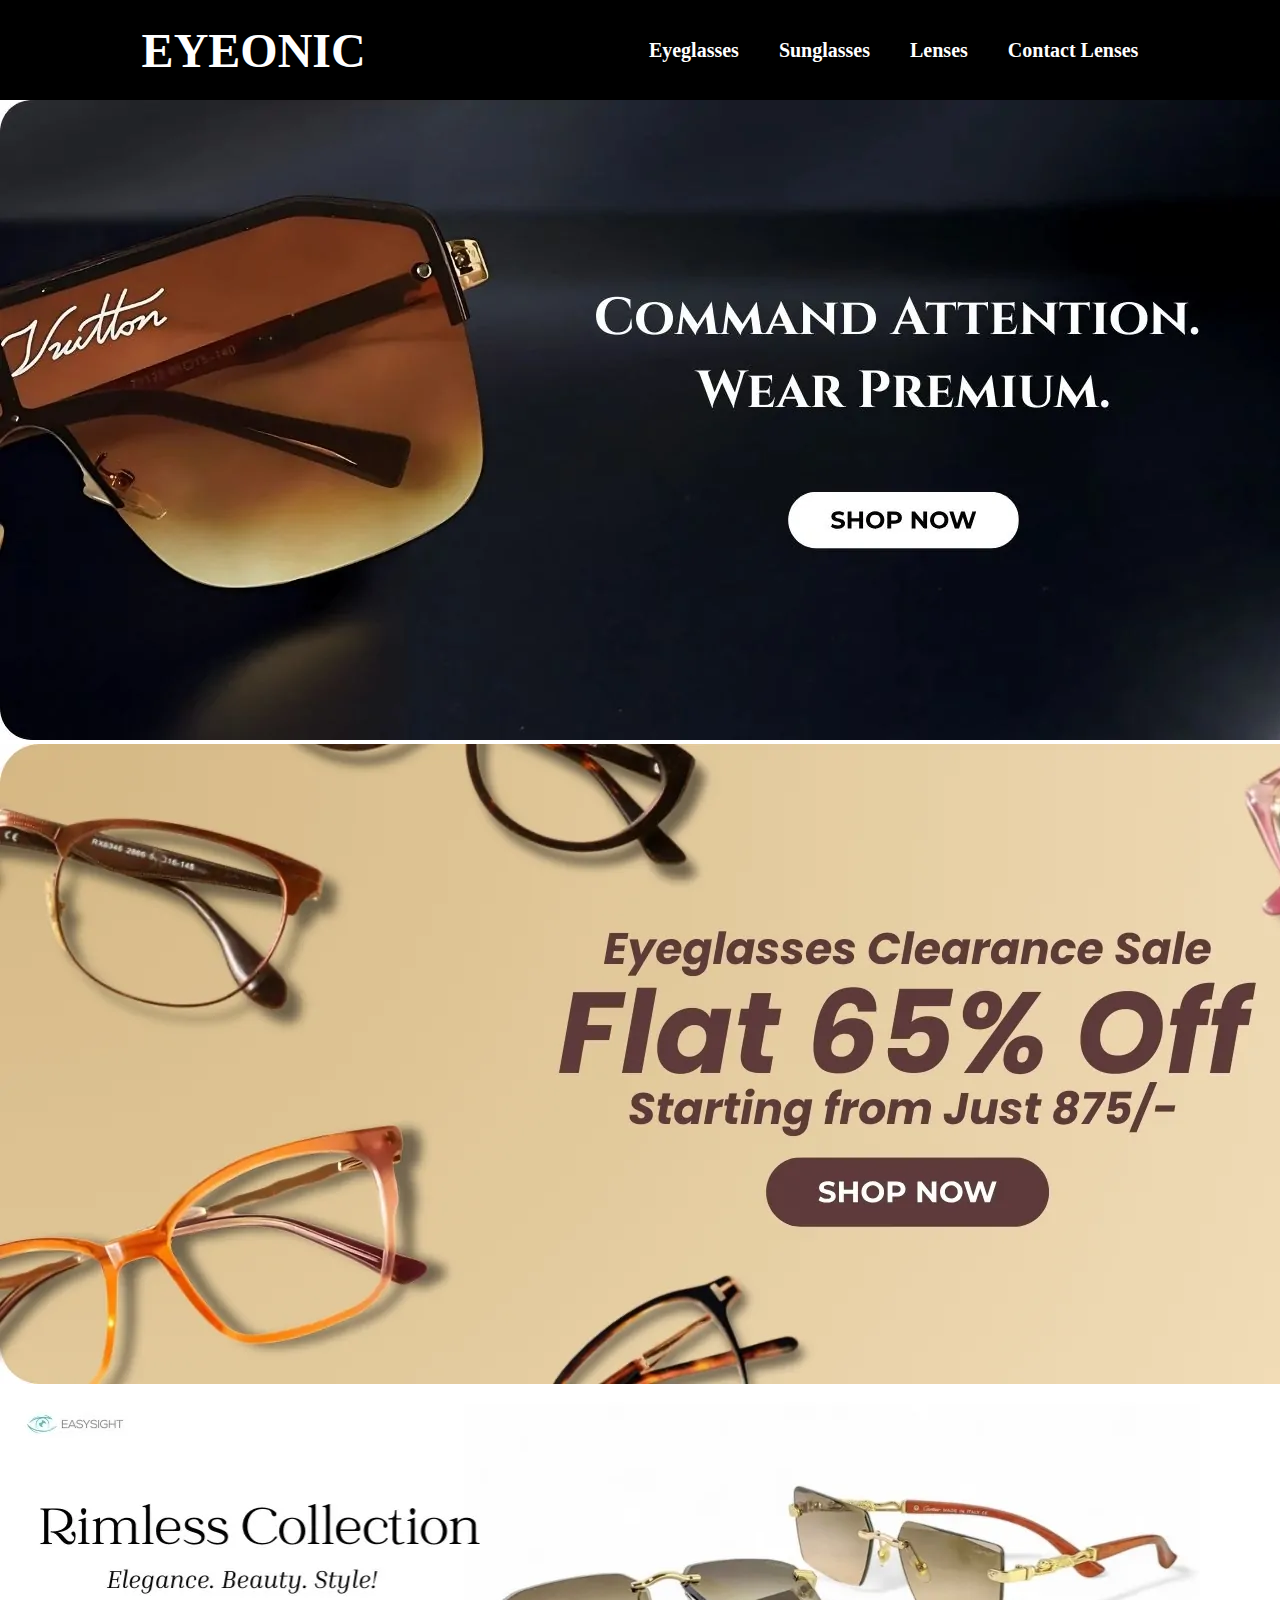
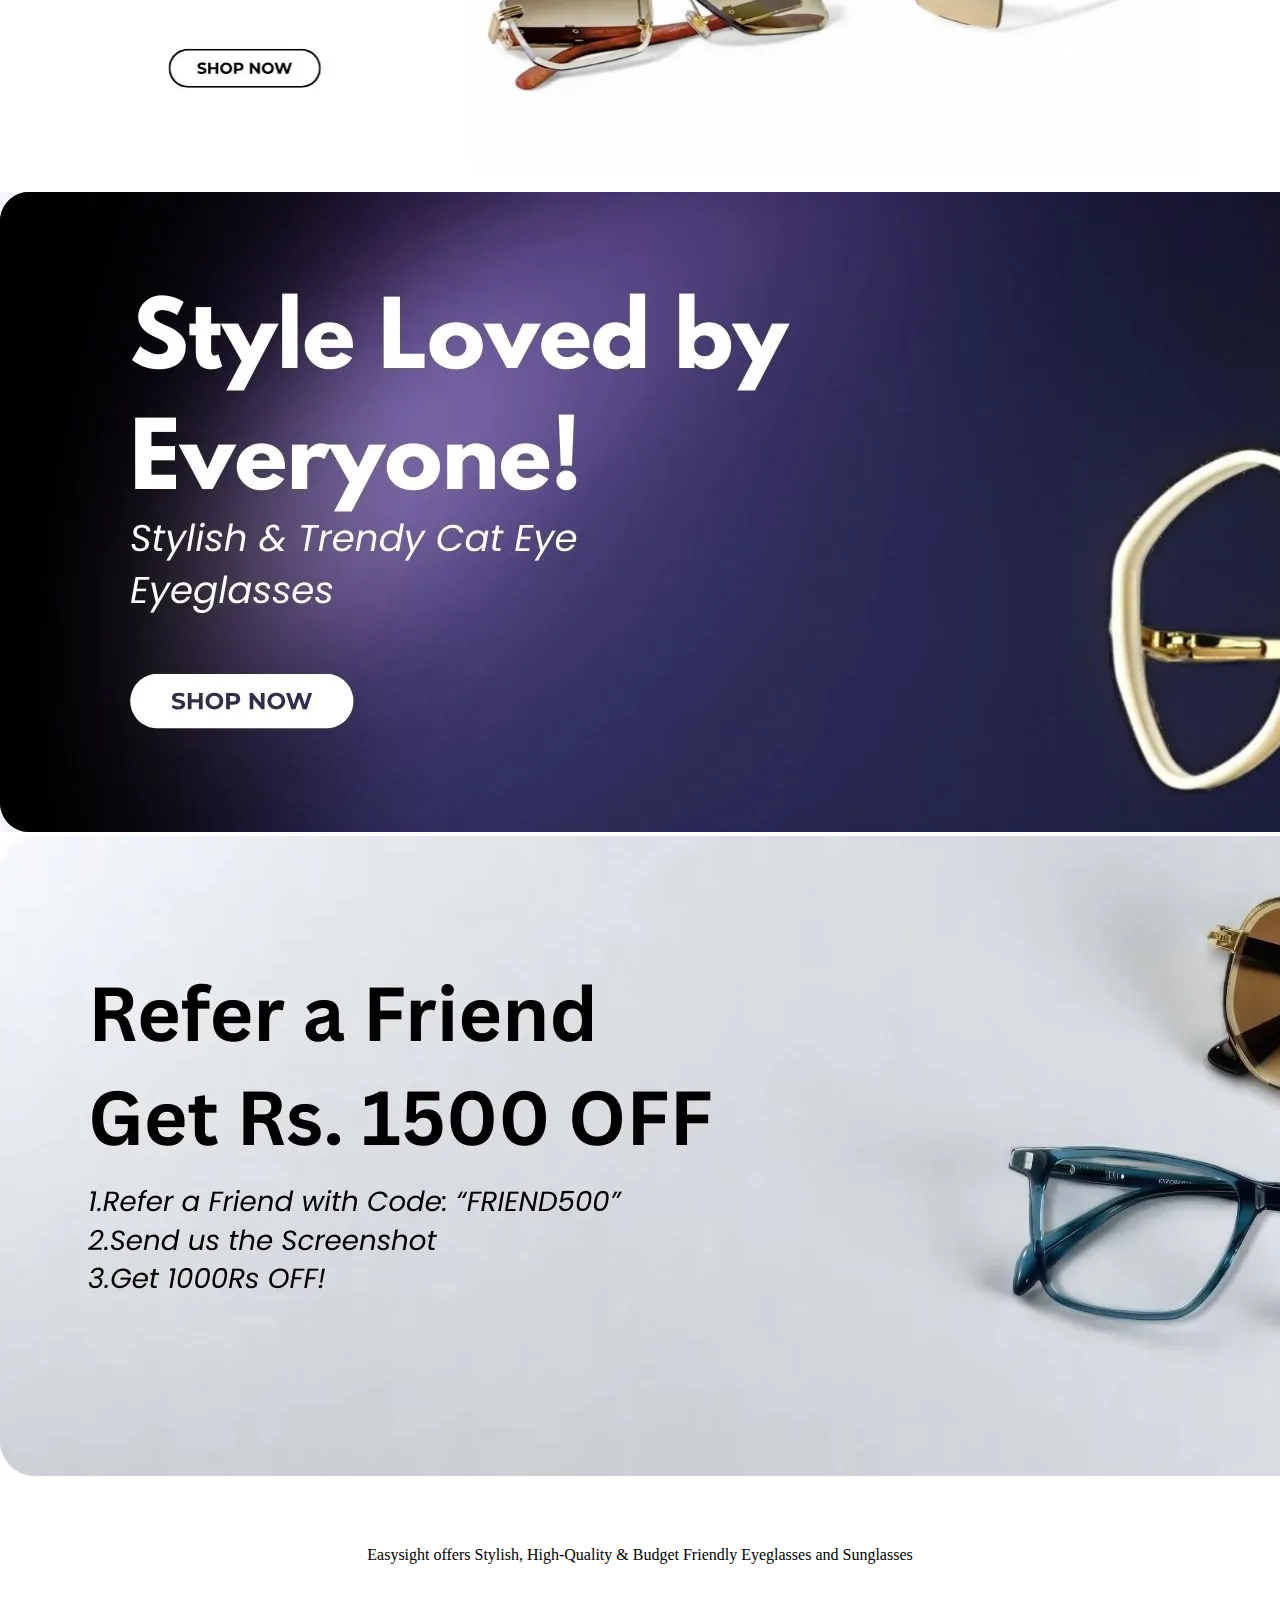
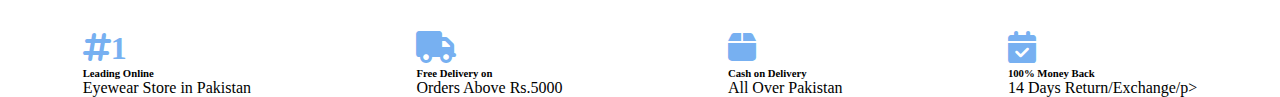
<file: index.html>
<!doctype html>
<html lang="en">
  <head>
    <meta charset="utf-8">
    <meta name="viewport" content="width=device-width, initial-scale=1">
    <title>Bootstrap demo</title>
    <link href="https://cdn.jsdelivr.net/npm/bootstrap@5.3.6/dist/css/bootstrap.min.css" rel="stylesheet" integrity="sha384-4Q6Gf2aSP4eDXB8Miphtr37CMZZQ5oXLH2yaXMJ2w8e2ZtHTl7GptT4jmndRuHDT" crossorigin="anonymous">
    <link rel="stylesheet" href="https://cdnjs.cloudflare.com/ajax/libs/font-awesome/6.7.2/css/all.min.css" integrity="sha512-Evv84Mr4kqVGRNSgIGL/F/aIDqQb7xQ2vcrdIwxfjThSH8CSR7PBEakCr51Ck+w+/U6swU2Im1vVX0SVk9ABhg==" crossorigin="anonymous" referrerpolicy="no-referrer" />
</head>
<style>
    * {
    margin: 0;
    padding: 0;
    box-sizing: border-box;
}

:root {
    --Primarycolor:black;
    --Secondarycolor: white;
    --font: "poppins", serif;;
}

header {
    display: flex;
    justify-content: space-around;
    background-color: var(--Primarycolor);
    color: rgb(255, 255, 255);
    font-family: var(--font);
    align-items: center;
    height: 100PX;
}

header h1 {
    font-size: 48px;
    /* padding: 35px 0px 35px 75px; */
}

nav {
    display: flex;
    align-items: center;
    /* padding-right: 120px; */
    
}
nav ul {
    display: flex;
    gap: 40px;
    align-items: center;
    
    
}

nav ul li {
    list-style: none;
}


nav ul li a {
    text-decoration: none;
    color: rgb(255, 255, 255);
    font-size: 20px;
    font-weight: 600;
    

}
    .slider{
        width: 100%;
        /* height: 250px; */
    }
    .slogan{
        height: 150px;
        width: 100%;
        display: flex;
        justify-content: center;
        align-items: center;
    }
    #carouselExampleSlidesOnly{
      transition: 0.1s ease-in-out;
    }
    .card-container{
      display: flex;
      justify-content: space-around;
    }
    .card-container h1{
      color: #77b0f1;
      font-weight: bolder;
    }
    
</style>
  <body>
     <header>
      <div class="logo">
        <h1>EYEONIC</h1>
      </div>
      <nav>
        <ul>
          <li><a href="#">Eyeglasses</a></li>
          <li><a href="#">Sunglasses</a></li>
          <li><a href="#">Lenses</a></li>
          <li><a href="#">Contact Lenses</a></li>
        </ul>
      </nav>
      </header>
    <div class="slider">
        <div id="carouselExampleSlidesOnly" class="carousel slide" data-bs-ride="carousel">
  <div class="carousel-inner">
    <div class="carousel-item active">
      <img src="image/Command-Attention.-Wear-Premium.jpg.webp" class="d-block w-100" alt="...">
    </div>
    <div class="carousel-item">
      <img src="image/Flat-65-Off-5.jpg.webp" class="d-block w-100" alt="...">
    </div>
    <div class="carousel-item">
      <img src="image/Untitled-design-13.jpg.webp" class="d-block w-100" alt="...">
    </div>
    <div class="carousel-item">
      <img src="image/wooden-Eyeglasses.jpg.webp" class="d-block w-100" alt="...">
    </div>
  </div>
    <div class="carousel-item">
      <img src="image/Refer-a.jpg.webp" class="d-block w-100" alt="...">
    </div>
  </div>
</div>
    </div>
    <div class="slogan">
        <p>Easysight offers Stylish, High-Quality & Budget Friendly Eyeglasses and Sunglasses</p>
    </div>
    <div class="card-container">
        <div class="card">
          <h1>
          <i class="fa-sharp fa-solid fa-hashtag"></i>1
          </h1>
          <h6>Leading Online</h6>
          <p>Eyewear Store in Pakistan</p>
        </div>
        <div class="card">
        <h1>
          <i class="fa-sharp fa-solid fa-truck"></i>
        </h1>
          <h6>Free Delivery on</h6>
          <p>Orders Above Rs.5000</p>
        </div>
        <div class="card">
          <h1>
          <i class="fa-sharp fa-solid fa-box"></i>
          </h1>
          <h6>Cash on Delivery</h6>
          <p>All Over Pakistan</p>
        </div>
        <div class="card">
          <h1>
          <i class="fa-sharp fa-solid fa-calendar-check"></i>
          </h1>
          <h6>100% Money Back</h6>
          <p>14 Days Return/Exchange/p>
        </div>
    </div>
    <script src="https://cdn.jsdelivr.net/npm/bootstrap@5.3.6/dist/js/bootstrap.bundle.min.js" integrity="sha384-j1CDi7MgGQ12Z7Qab0qlWQ/Qqz24Gc6BM0thvEMVjHnfYGF0rmFCozFSxQBxwHKO" crossorigin="anonymous"></script>
  </body>
</html>
</file>
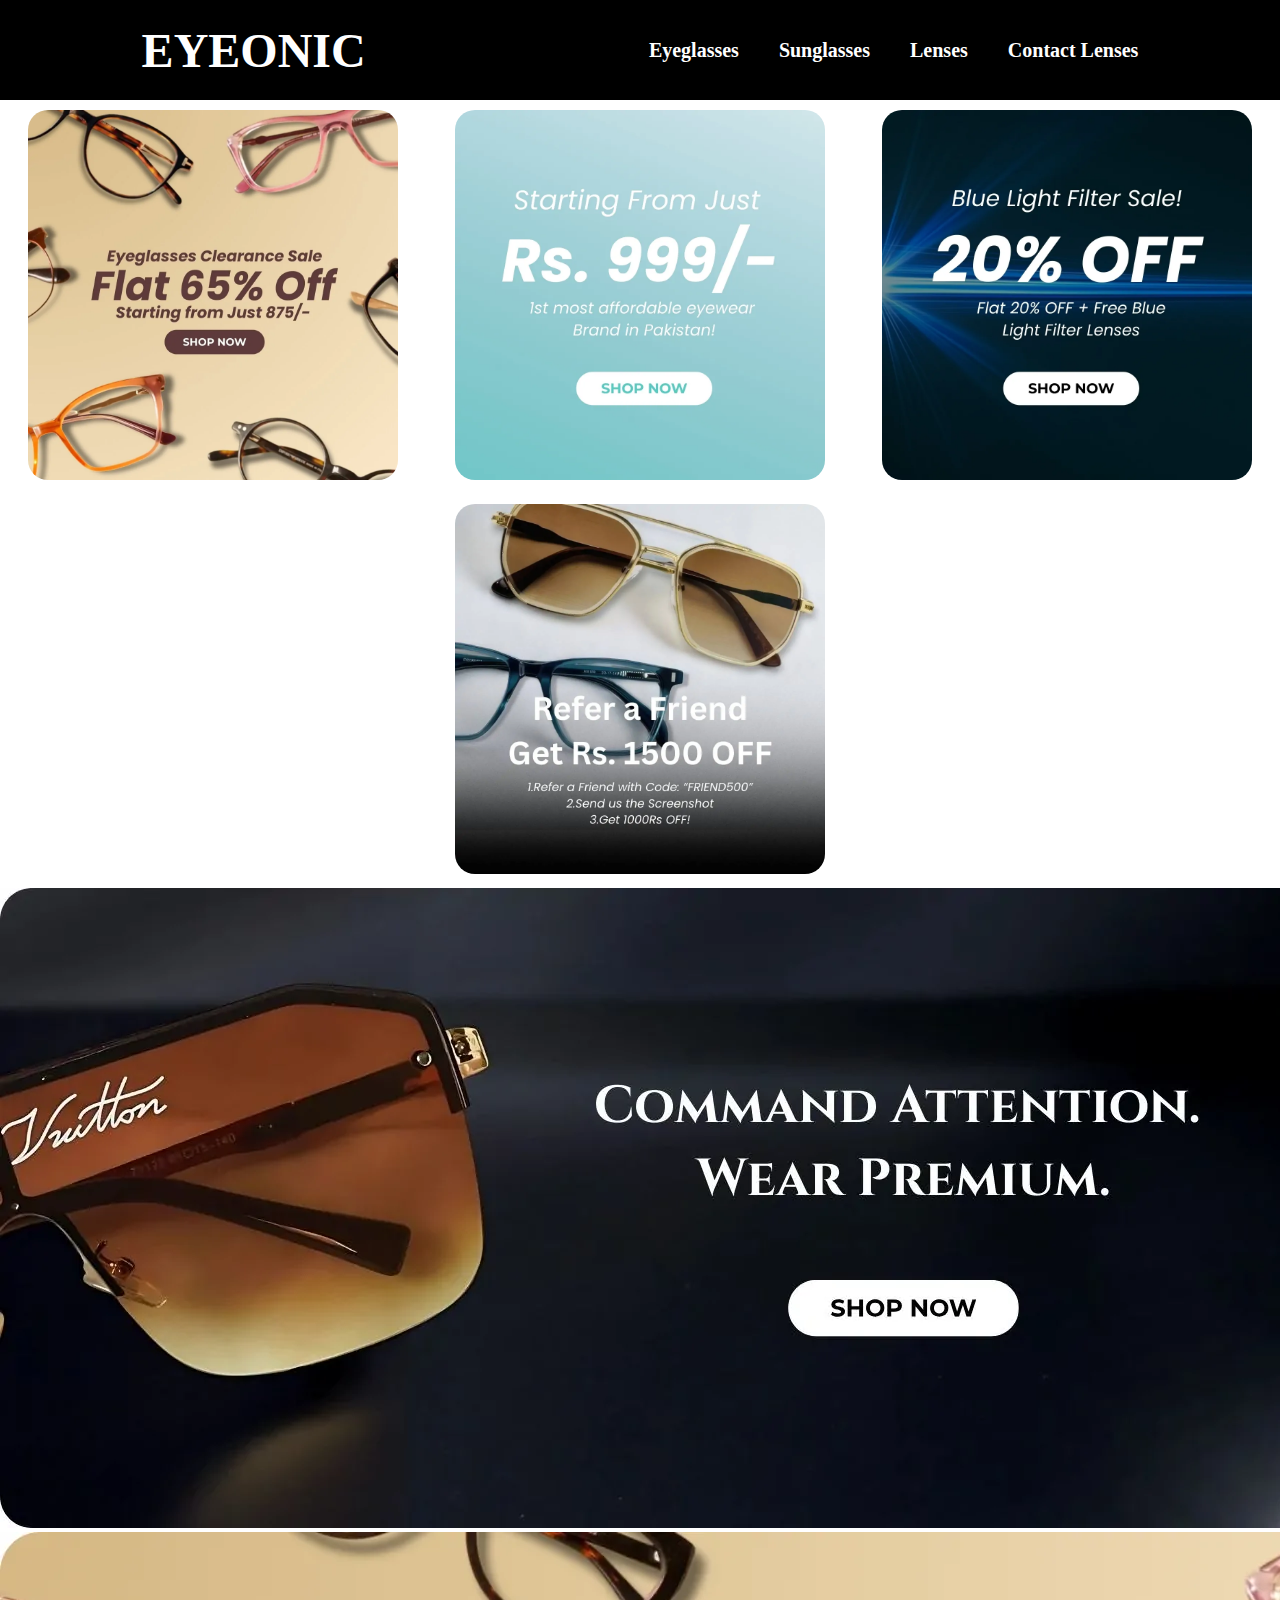
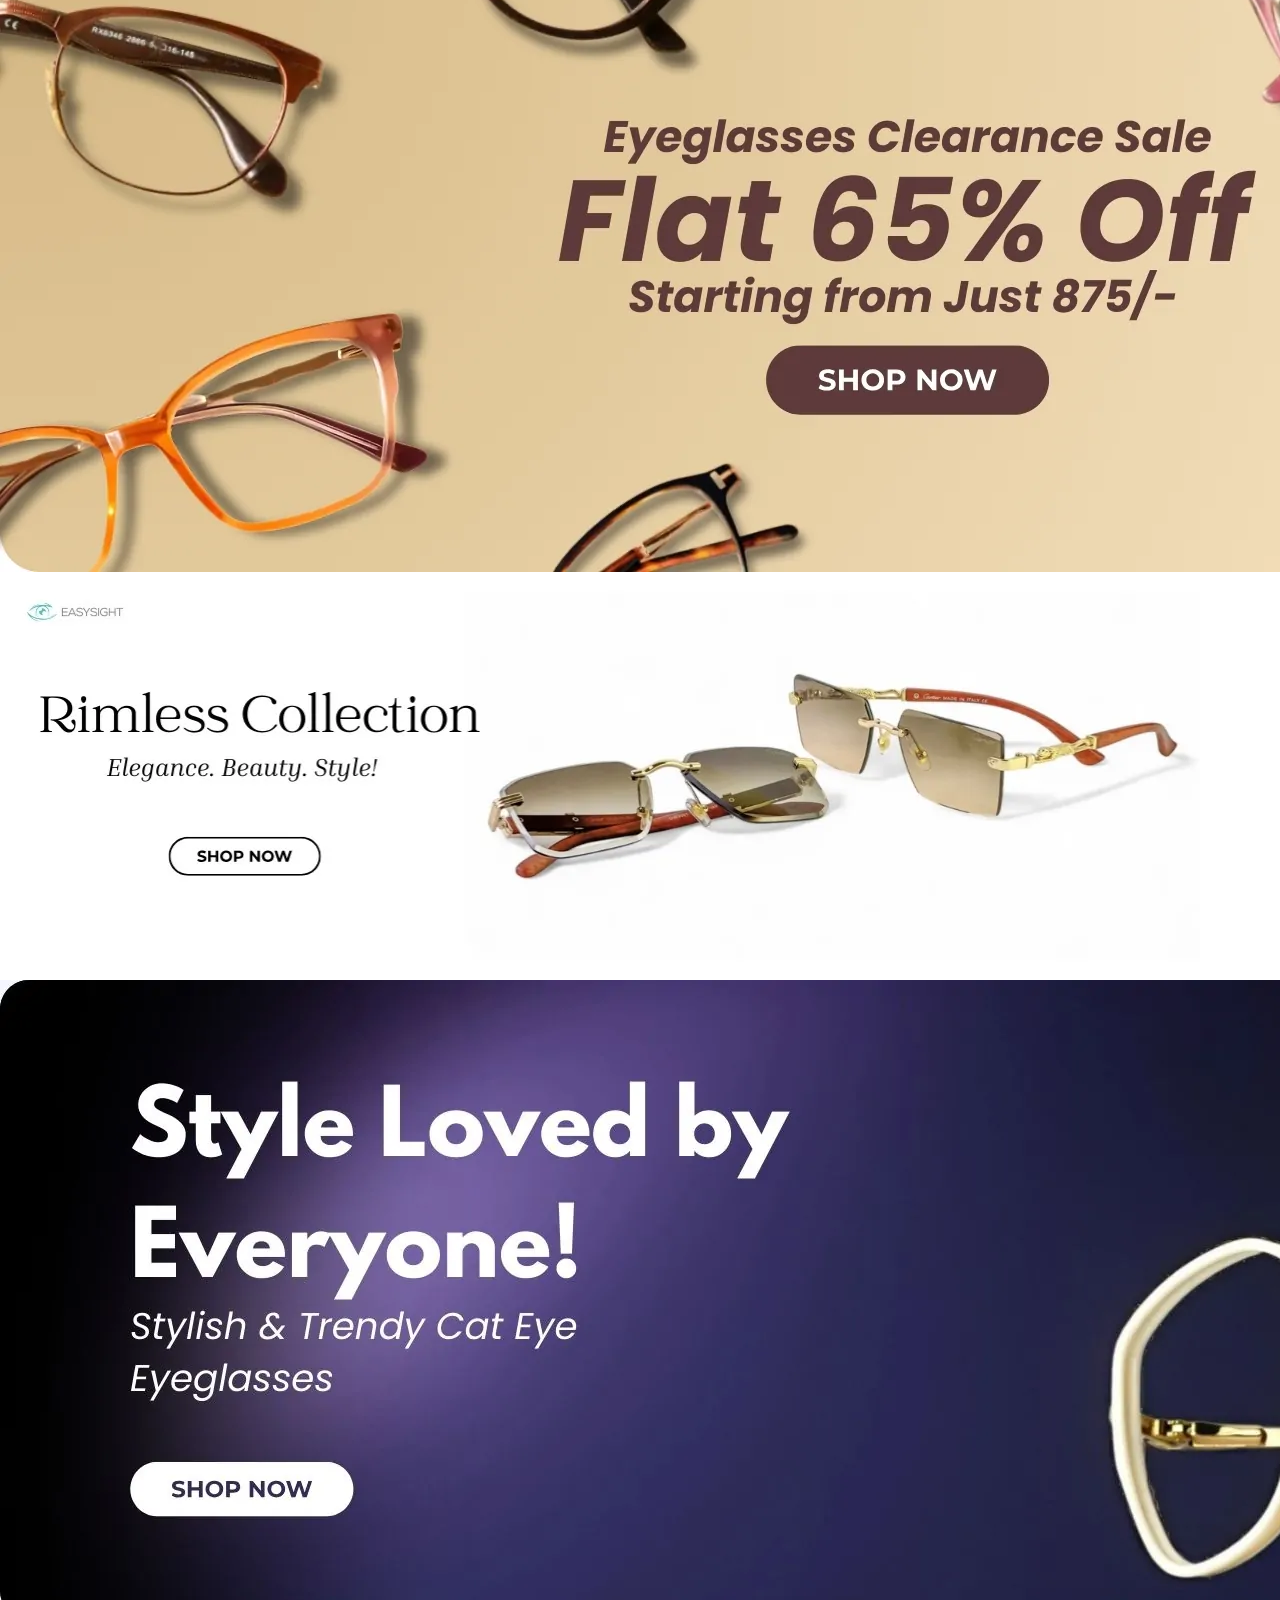
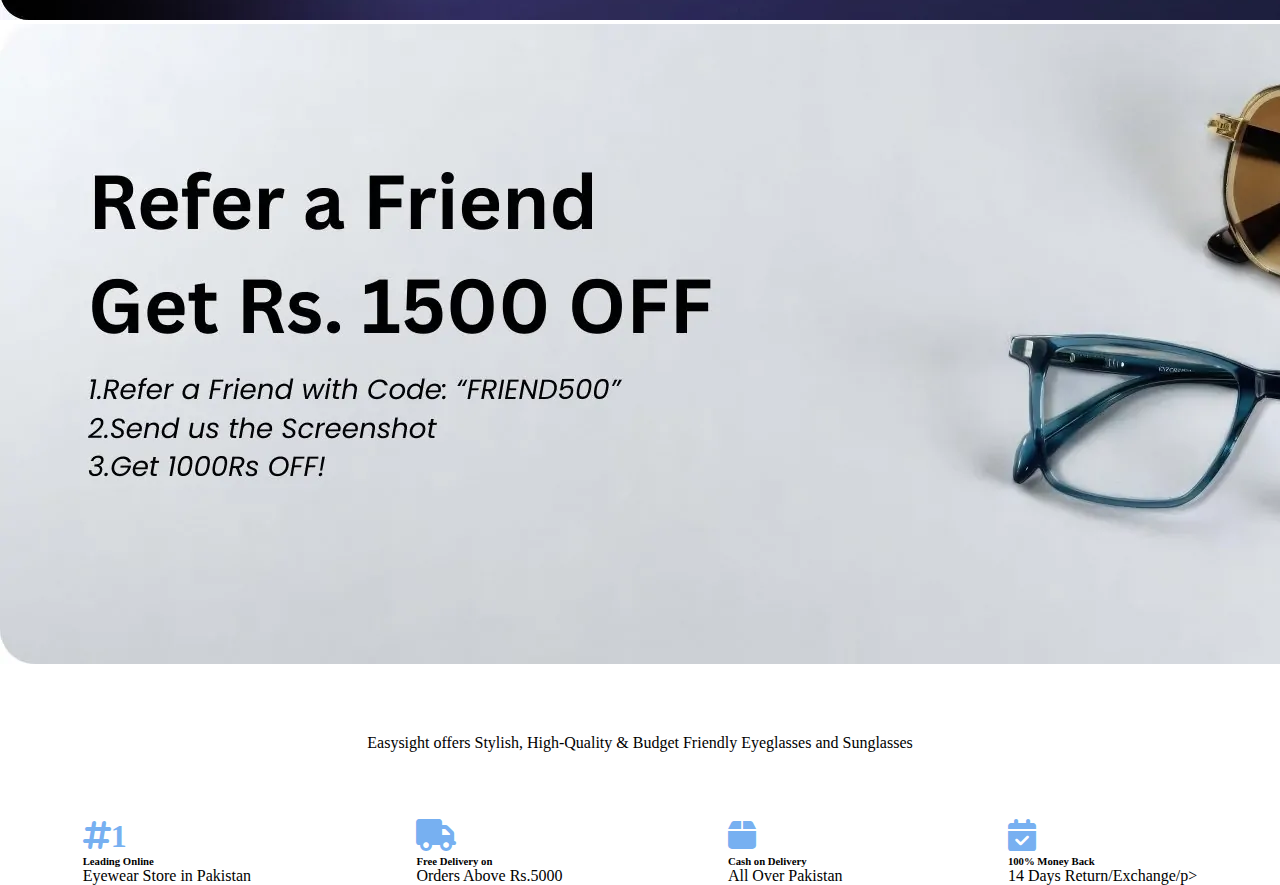
<file: project-n/index.html>
<!doctype html>
<html lang="en">
  <head>
    <meta charset="utf-8">
    <meta name="viewport" content="width=device-width, initial-scale=1">
    <title>Bootstrap demo</title>
    <link href="https://cdn.jsdelivr.net/npm/bootstrap@5.3.6/dist/css/bootstrap.min.css" rel="stylesheet" integrity="sha384-4Q6Gf2aSP4eDXB8Miphtr37CMZZQ5oXLH2yaXMJ2w8e2ZtHTl7GptT4jmndRuHDT" crossorigin="anonymous">
    <link rel="stylesheet" href="https://cdnjs.cloudflare.com/ajax/libs/font-awesome/6.7.2/css/all.min.css" integrity="sha512-Evv84Mr4kqVGRNSgIGL/F/aIDqQb7xQ2vcrdIwxfjThSH8CSR7PBEakCr51Ck+w+/U6swU2Im1vVX0SVk9ABhg==" crossorigin="anonymous" referrerpolicy="no-referrer" />
</head>
<style>
    * {
    margin: 0;
    padding: 0;
    box-sizing: border-box;
}

:root {
    --Primarycolor:black;
    --Secondarycolor: white;
    --font: "poppins", serif;;
}

header {
    display: flex;
    justify-content: space-around;
    background-color: var(--Primarycolor);
    color: rgb(255, 255, 255);
    font-family: var(--font);
    align-items: center;
    height: 100PX;
    overflow: hidden;
}

header h1 {
    font-size: 48px;
    /* padding: 35px 0px 35px 75px; */
}

nav {
    display: flex;
    align-items: center;
    /* padding-right: 120px; */
    
}
nav ul {
    display: flex;
    gap: 40px;
    align-items: center;
    
    
}

nav ul li {
    list-style: none;
}


nav ul li a {
    text-decoration: none;
    color: rgb(255, 255, 255);
    font-size: 20px;
    font-weight: 600;
    

}
    .slider{
        width: 100%;
        height: auto;
    }
    .slogan{
        height: 150px;
        width: 100%;
        display: flex;
        flex-direction: column;
        justify-content: center;
        align-items: center;
    }
    #carouselExampleSlidesOnly{
      transition: 0.1ms ease-in-out;
      display: block;
    }
    .card-container{
      display: flex;
      justify-content: space-around;
    }
    .card-container h1{
      color: #77b0f1;
      font-weight: bolder;
      width: 100%;
    }
    .card{
      border: none;
      width: auto;
    }
    section{
      margin-top: auto;
      width: 100%;
    }
    #img-card-container{
      width: 100%;
      display: flex;
      justify-content: space-between;
      flex-wrap: wrap;
      overflow: hidden;
    }
    #card-img{
      /* width: 200px; */
      border-radius: 20px;
      margin: auto;
      margin-top: 10px;
      margin-bottom: 10px;
      
    }
    #card-img img{
      width: 370px;
      border-radius: 20px;
    }
</style>
  <body>
     <header>
      <div class="logo">
        <h1>EYEONIC</h1>
      </div>
      <nav>
        <ul>
          <li><a href="#">Eyeglasses</a></li>
          <li><a href="#">Sunglasses</a></li>
          <li><a href="#">Lenses</a></li>
          <li><a href="#">Contact Lenses</a></li>
        </ul>
      </nav>
      </header>

      <div id="img-card-container">
        <div id="card-img">
          <img src="image/Flat-65-Off-1.jpg.webp" alt="">
        </div>
        <div id="card-img">
          <img src="image/999.jpeg.webp" alt="">
        </div>
        <div id="card-img">
          <img src="image/20-off.jpeg.webp" alt="">
        </div>
        <div id="card-img">
          <img src="image/Refer-a-2.jpg.webp" alt="">
        </div>
      </div>
    <div class="slider">
        <div id="carouselExampleSlidesOnly" class="carousel slide" data-bs-ride="carousel">
  <div class="carousel-inner">
    <div class="carousel-item active">
      <img src="image/Command-Attention.-Wear-Premium.jpg.webp" class="d-block w-100" alt="...">
    </div>
    <div class="carousel-item">
      <img src="image/Flat-65-Off-5.jpg.webp" class="d-block w-100" alt="...">
    </div>
    <div class="carousel-item">
      <img src="image/Untitled-design-13.jpg.webp" class="d-block w-100" alt="...">
    </div>
    <div class="carousel-item">
      <img src="image/wooden-Eyeglasses.jpg.webp" class="d-block w-100" alt="...">
    </div>
    <div class="carousel-item">
      <img src="image/Refer-a.jpg.webp" class="d-block w-100" alt="...">
  </div>
    </div>
  </div>
</div>
    </div>
   <section >
     <div class="slogan">
        <p>Easysight offers Stylish, High-Quality & Budget Friendly Eyeglasses and Sunglasses</p>
    </div>
    <div class="card-container">
        <div class="card">
          <h1>
          <i class="fa-sharp fa-solid fa-hashtag"></i>1
          </h1>
          <h6>Leading Online</h6>
          <p>Eyewear Store in Pakistan</p>
        </div>
        <div class="card">
        <h1>
          <i class="fa-sharp fa-solid fa-truck"></i>
        </h1>
          <h6>Free Delivery on</h6>
          <p>Orders Above Rs.5000</p>
        </div>
        <div class="card">
          <h1>
          <i class="fa-sharp fa-solid fa-box"></i>
          </h1>
          <h6>Cash on Delivery</h6>
          <p>All Over Pakistan</p>
        </div>
        <div class="card">
          <h1>
          <i class="fa-sharp fa-solid fa-calendar-check"></i>
          </h1>
          <h6>100% Money Back</h6>
          <p>14 Days Return/Exchange/p>
        </div>
   </section>
    </div>
    <script src="https://cdn.jsdelivr.net/npm/bootstrap@5.3.6/dist/js/bootstrap.bundle.min.js" integrity="sha384-j1CDi7MgGQ12Z7Qab0qlWQ/Qqz24Gc6BM0thvEMVjHnfYGF0rmFCozFSxQBxwHKO" crossorigin="anonymous"></script>
  </body>
</html>
</file>
